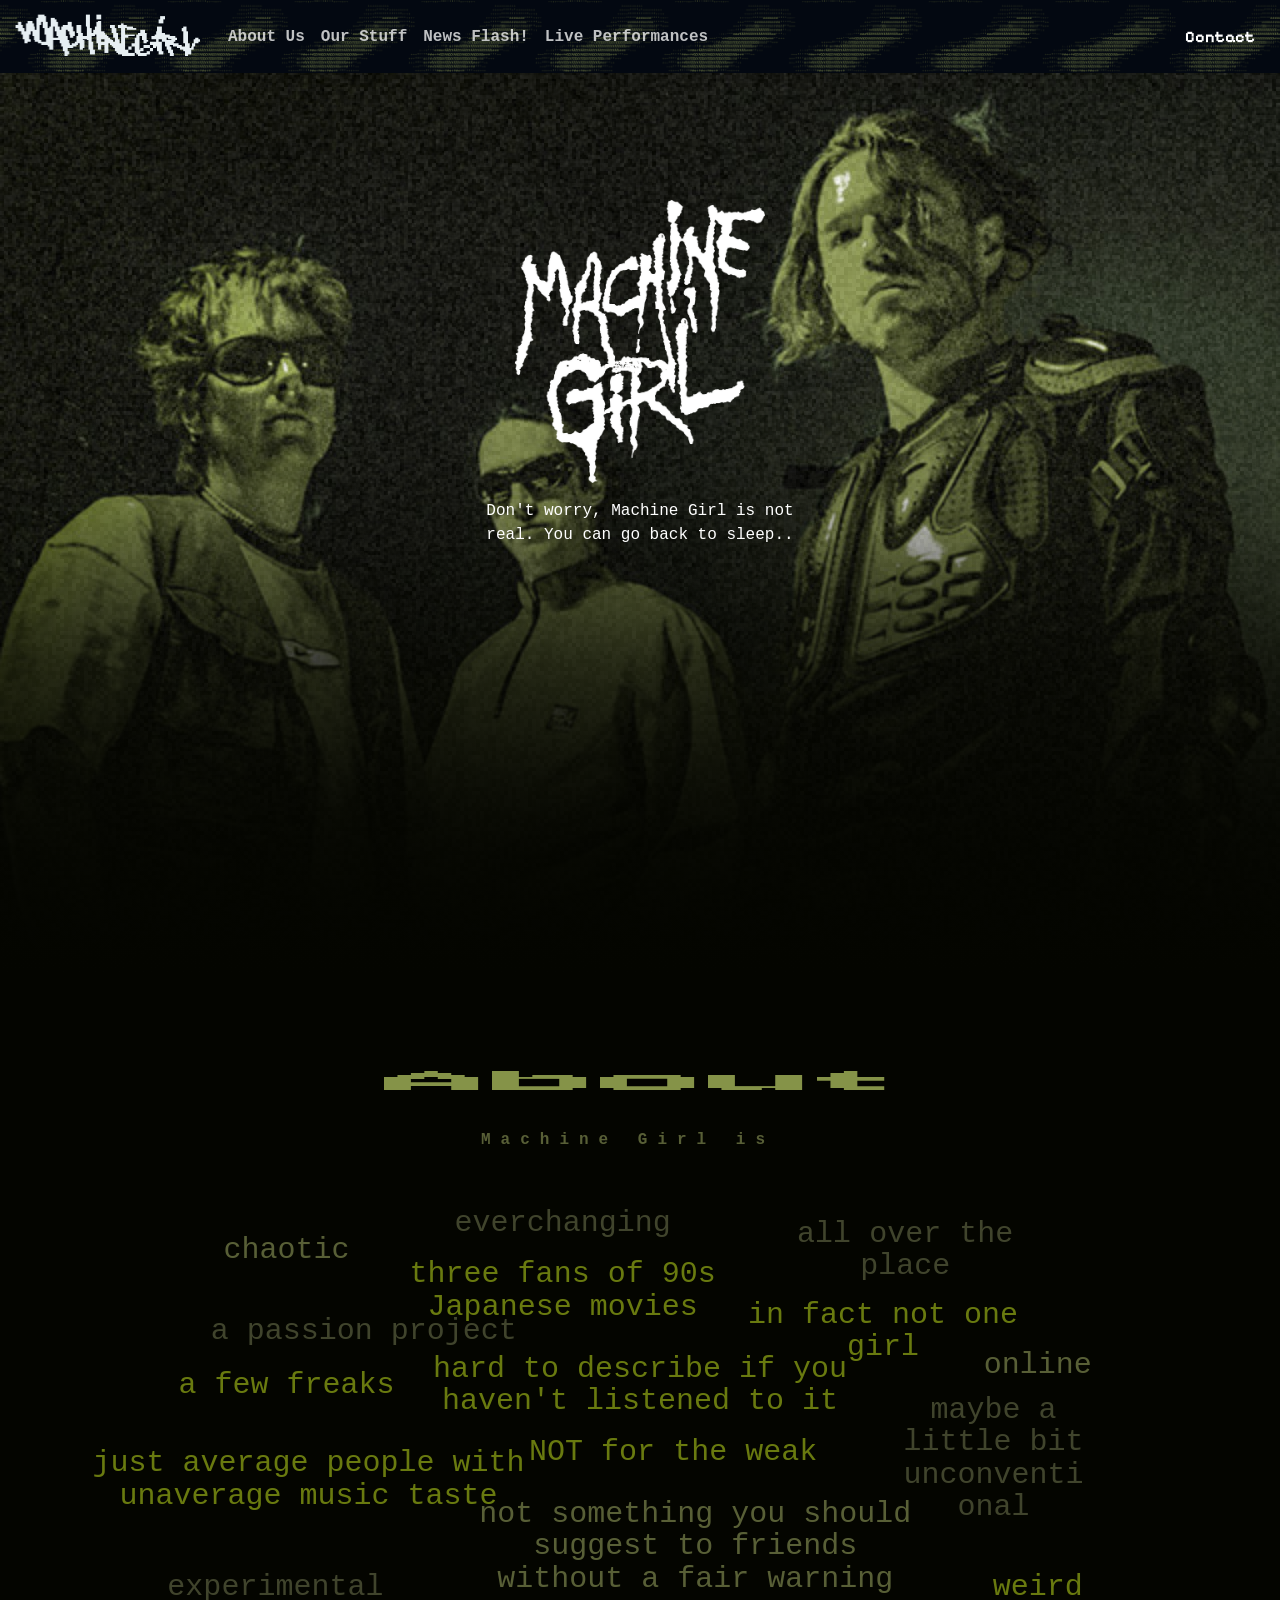
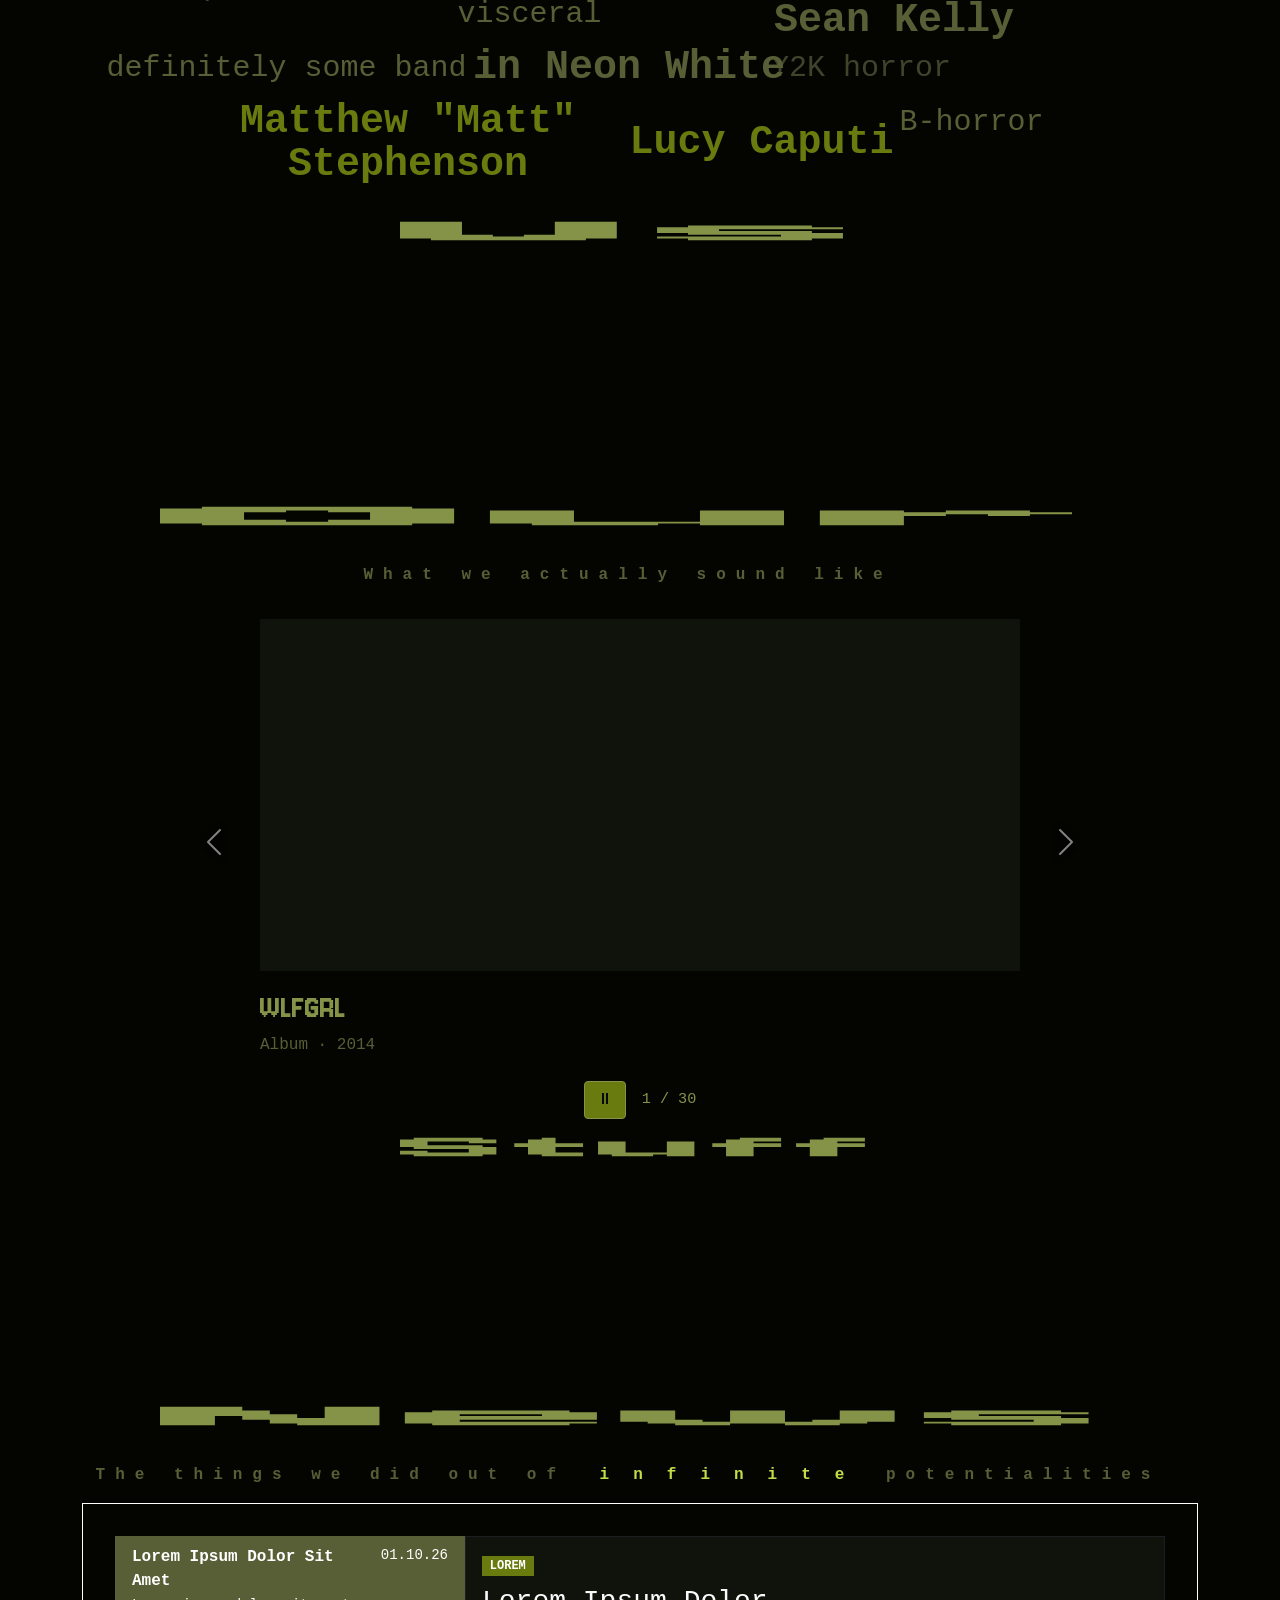
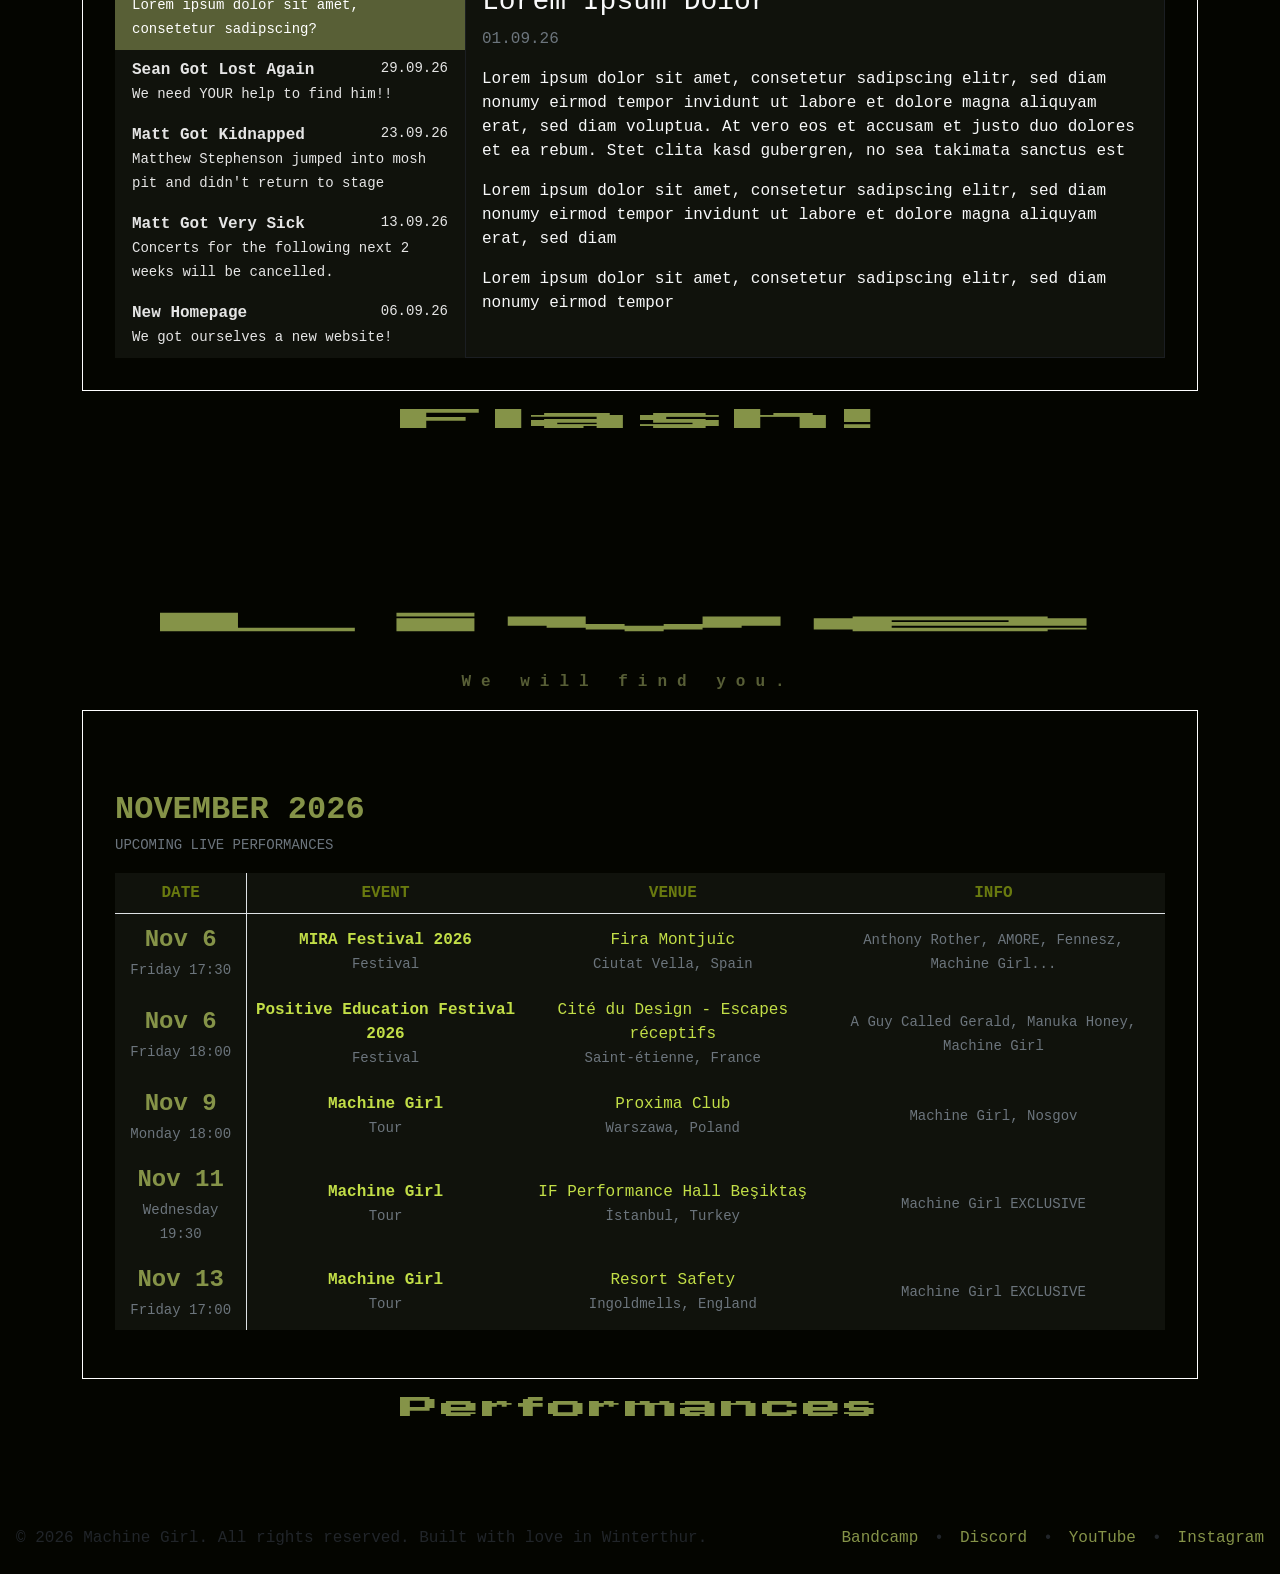
<file: index.html>
<!doctype html>
<html lang="en">

<head>
    <meta charset="utf-8">
    <meta name="viewport" content="width=device-width, initial-scale=1">
    <title>Machine Girl Homepage</title>

    <link href="https://cdn.jsdelivr.net/npm/bootstrap@5.3.8/dist/css/bootstrap.min.css" rel="stylesheet"
        integrity="sha384-sRIl4kxILFvY47J16cr9ZwB07vP4J8+LH7qKQnuqkuIAvNWLzeN8tE5YBujZqJLB" crossorigin="anonymous">
    <link rel="preconnect" href="https://fonts.googleapis.com">
    <link rel="preconnect" href="https://fonts.gstatic.com" crossorigin>
    <link href="https://fonts.googleapis.com/css2?family=Jersey+10&family=Pixelify+Sans&display=swap" rel="stylesheet">
    <link rel="stylesheet" href="css/style.css">
    <link rel="icon" href="img/favicon.ico" type="image/x-icon">
    <script src="https://cdn.jsdelivr.net/npm/bootstrap@5.3.8/dist/js/bootstrap.bundle.min.js"
        integrity="sha384-FKyoEForCGlyvwx9Hj09JcYn3nv7wiPVlz7YYwJrWVcXK/BmnVDxM+D2scQbITxI" crossorigin="anonymous"
        defer></script>
    <script src="script.js" defer></script>
</head>

<body class="mono">
    <nav id="mainNavbar" class="navbar sticky-top navbar-expand-lg navbar-bg-home" data-bs-theme="dark">
        <div class="navbar-bg-tiles"></div>
        <video class="navbar-bad-apple" muted playsinline preload="none"></video>

        <div class="container-fluid">
            <a class="navbar-brand logo" href="index.html" title="this took awfully long to animate ;(">
                <img class="logo-normal" src="img/logo.png" alt="Machine Girl logo">
                <img class="logo-hover" src="img/logo.gif" alt="">
            </a>

            <button class="navbar-toggler" type="button" data-bs-toggle="collapse" data-bs-target="#navbarColor01"
                aria-controls="navbarColor01" aria-expanded="false" aria-label="Toggle navigation">
                <span class="navbar-toggler-icon"></span>
            </button>

            <div class="collapse navbar-collapse" id="navbarColor01">
                <ul class="navbar-nav me-auto mono">
                    <li class="nav-item"><a class="nav-link random-text" href="#about"><b><span>About Us</span></b></a>
                    </li>
                    <li class="nav-item"><a class="nav-link random-text" href="#discography"><b><span>Our
                                    Stuff</span></b></a></li>
                    <li class="nav-item"><a class="nav-link random-text" href="#news"><b><span>News
                                    Flash!</span></b></a></li>
                    <li class="nav-item"><a class="nav-link random-text" href="#events"><b><span>Live
                                    Performances</span></b></a></li>
                </ul>
                <a class="btn my-2 my-sm-0 pixlar mg-btn mg-hover" href="contact_sheet.html"><b>Contact</b></a>
            </div>
        </div>
    </nav>

    <div class="anything-that-aint-navbar" data-bs-spy="scroll" data-bs-target="#mainNavbar"
        data-bs-root-margin="0px 0px -25%" tabindex="0">
        <div class="header-logo-wrapper">
            <img src="img/header.png" alt="Machine Girl Header Logo" class="header-logo">
            <div class="header-logo-text">
                <p class="header-text mono unselectable">Don't worry, Machine Girl is not real. You can go back to
                    sleep..</p>
            </div>
        </div>

        <div class="container-fluid p-0">
            <div class="hero-image-wrapper click-through unselectable">
                <img src="img/bg.png" class="user-select-none" draggable="false" alt="Hero Background">
                <div class="noise-overlay"></div>
            </div>
        </div>

        <section class="scroll-test-spacer">
            <div class="container">
                <svg id="about" class="stretch-heading scrollspy-target" viewBox="0 0 1000 100"
                    style="--stretch-width: 86%; --stretch-min-width: 320px">
                    <text class="unselectable" x="0" y="73" textLength="1000"
                        lengthAdjust="spacingAndGlyphs">About</text>
                </svg>

                <!-- description and bio -->
                <div class="about-area mx-auto">
                    <p class="sector-subtitle fw-bold">Machine Girl is</p>
                    <div class="word-cloud" role="group"></div>
                </div>

                <svg class="stretch-heading" viewBox="0 0 1000 100" preserveAspectRatio="none"
                    style="--stretch-width: 43%; --stretch-min-width: 320px">
                    <text class="unselectable" x="0" y="73" textLength="1000" lengthAdjust="spacingAndGlyphs">Us</text>
                </svg>
            </div>
        </section>

        <section class="scroll-test-spacer-mini discography-section">
            <div class="container">
                <svg id="discography" class="stretch-heading scrollspy-target" viewBox="0 0 1000 100"
                    preserveAspectRatio="none" style="--stretch-width: 86%; --stretch-min-width: 320px">
                    <text class="unselectable" x="0" y="73" textLength="1000" lengthAdjust="spacingAndGlyphs">Our</text>
                </svg>
                <p class="sector-subtitle fw-bold">What we actually sound like</p>

                <!-- discography carousel -->
                <div class="discography-wrap">
                    <div id="discographyCarousel" class="carousel slide">
                        <div class="carousel-inner" id="discographySlides"></div>

                        <button class="carousel-control-prev" type="button" data-bs-target="#discographyCarousel"
                            data-bs-slide="prev">
                            <span class="carousel-control-prev-icon"></span>
                        </button>

                        <button class="carousel-control-next" type="button" data-bs-target="#discographyCarousel"
                            data-bs-slide="next">
                            <span class="carousel-control-next-icon"></span>
                        </button>
                    </div>

                    <div class="discography-controls">
                        <button id="discographyToggle" class="btn mg-alt-btn discography-toggle" type="button">
                            toggle carousel
                        </button>
                        <span id="discographyCounter" class="discography-counter"></span>
                    </div>

                    <p id="discographyStatus" class="discography-status" role="status">
                        dont forget to add Spotify embed links to machineGirlReleases in script.js
                    </p>
                </div>
                <svg class="stretch-heading" viewBox="0 0 1000 100" preserveAspectRatio="none"
                    style="--stretch-width: 43%; --stretch-min-width: 320px">
                    <text class="unselectable" x="0" y="73" textLength="1000"
                        lengthAdjust="spacingAndGlyphs">Stuff</text>
                </svg>
            </div>
        </section>

        <section class="scroll-test-spacer-mini news-section mono">
            <div class="container">
                <svg id="news" class="stretch-heading scrollspy-target" viewBox="0 0 1000 100"
                    preserveAspectRatio="none" style="--stretch-width: 86%; --stretch-min-width: 320px">
                    <text class="unselectable" x="0" y="73" textLength="1000"
                        lengthAdjust="spacingAndGlyphs">News</text>
                </svg>

                <p class="sector-subtitle fw-bold no-nl">The things we did out of</p>
                <p class="sector-subtitle-spacing-big fw-bold no-nl">infinite </p>
                <p class="sector-subtitle fw-bold no-nl">potentialities</p>

                <div class="row g-0 text-start mt-3 news-stuff">

                    <!-- headline sidebar -->
                    <div class="col-md-4">
                        <div class="list-group news-list">

                            <a class="list-group-item list-group-item-action active" data-bs-toggle="list"
                                href="#news-entry-1">
                                <div class="d-flex justify-content-between gap-2">
                                    <strong>Lorem Ipsum Dolor Sit Amet</strong>
                                    <small>01.10.26</small>
                                </div>
                                <small>Lorem ipsum dolor sit amet, consetetur sadipscing?</small>
                            </a>

                            <a class="list-group-item list-group-item-action" data-bs-toggle="list"
                                href="#news-entry-2">
                                <div class="d-flex justify-content-between gap-2">
                                    <strong>Sean Got Lost Again</strong>
                                    <small>29.09.26</small>
                                </div>
                                <small>We need YOUR help to find him!!</small>
                            </a>

                            <a class="list-group-item list-group-item-action" data-bs-toggle="list"
                                href="#news-entry-3">
                                <div class="d-flex justify-content-between gap-2">
                                    <strong>Matt Got Kidnapped</strong>
                                    <small>23.09.26</small>
                                </div>
                                <small>Matthew Stephenson jumped into mosh pit and didn't return to stage</small>
                            </a>

                            <a class="list-group-item list-group-item-action" data-bs-toggle="list"
                                href="#news-entry-4">
                                <div class="d-flex justify-content-between gap-2">
                                    <strong>Matt Got Very Sick</strong>
                                    <small>13.09.26</small>
                                </div>
                                <small>Concerts for the following next 2 weeks will be cancelled.</small>
                            </a>

                            <a class="list-group-item list-group-item-action" data-bs-toggle="list"
                                href="#news-entry-5">
                                <div class="d-flex justify-content-between gap-2">
                                    <strong>New Homepage</strong>
                                    <small>06.09.26</small>
                                </div>
                                <small>We got ourselves a new website!</small>
                            </a>

                        </div>
                    </div>

                    <!-- article display -->
                    <div class="col-md-8">
                        <div class="tab-content">

                            <div class="tab-pane fade show active" id="news-entry-1">
                                <div class="card bg-dark text-light h-100">
                                    <div class="card-body">
                                        <span class="badge text-bg-mg-secondary">LOREM</span>
                                        <h3 class="card-title mt-2">Lorem Ipsum Dolor</h3>
                                        <p class="text-secondary">01.09.26</p>

                                        <p>
                                            Lorem ipsum dolor sit amet, consetetur sadipscing elitr, sed diam nonumy
                                            eirmod tempor invidunt ut labore et dolore
                                            magna aliquyam erat, sed diam voluptua. At vero eos et accusam et justo duo
                                            dolores et ea rebum. Stet clita kasd
                                            gubergren, no sea takimata sanctus est
                                        </p>
                                        <p>
                                            Lorem ipsum dolor sit amet, consetetur sadipscing elitr, sed diam nonumy
                                            eirmod tempor invidunt ut labore et dolore
                                            magna aliquyam erat, sed diam
                                        </p>
                                        <p>
                                            Lorem ipsum dolor sit amet, consetetur sadipscing elitr, sed diam nonumy
                                            eirmod tempor
                                        </p>
                                    </div>
                                </div>
                            </div>

                            <div class="tab-pane fade" id="news-entry-2">
                                <div class="card bg-dark text-light h-100">
                                    <div class="card-body">
                                        <span class="badge text-bg-mg-secondary">NEWS</span>
                                        <h3 class="card-title mt-2">This is the fourth time btw</h3>
                                        <p class="text-secondary">29.09.26</p>

                                        <p>
                                            Dear fans who live in the neighbourhoods of Barcelona; we need your help
                                            finding our dearest Sean again!!! We don't know how or where he walked off,
                                            out of sight of both us and staff, but we sure do know that he ain't gonna
                                            be calling us, due to his phone recently having been found in a back alley.
                                        </p>
                                        <p>
                                            We would be thankful for all the help you would offer us, so make sure to
                                            inform us if you find out anything on the topic 🙏🙏
                                        </p>
                                        <p>
                                            Contact at machin3.gir1.i5.awesom3@gmail.com
                                        </p>
                                    </div>
                                </div>
                            </div>

                            <div class="tab-pane fade" id="news-entry-3">
                                <div class="card bg-dark text-light h-100">
                                    <div class="card-body">
                                        <span class="badge text-bg-mg-secondary">NEWS</span>
                                        <h3 class="card-title mt-2">Give Him Back.</h3>
                                        <p class="text-secondary">23.09.26</p>

                                        <img src="img/news_consumed.jpg" width="225" height="300"
                                            alt="dude wth we still need that guy">
                                    </div>
                                </div>
                            </div>

                            <div class="tab-pane fade" id="news-entry-4">
                                <div class="card bg-dark text-light h-100">
                                    <div class="card-body">
                                        <span class="badge text-bg-mg-secondary">NEWS</span>
                                        <h3 class="card-title mt-2">Wish Him Luck Gng 😔✌️</h3>
                                        <p class="text-secondary">13.09.26</p>

                                        <p>
                                            Due to unknown circumstances, the producer and lead vocalist, Matthew "Matt"
                                            Stephenson got very sick, being unable to sing at his peak for approximately
                                            a week or two. He's heavily bedridden, but it won't be fatal!
                                        </p>
                                        <p>
                                            Doctors are still working on the diagnosis, but they're saying it's a likely
                                            case of the very rare and unusual virus 'ligma'.
                                        </p>
                                    </div>
                                </div>
                            </div>

                            <div class="tab-pane fade" id="news-entry-5">
                                <div class="card bg-dark text-light h-100">
                                    <div class="card-body">
                                        <span class="badge text-bg-mg-secondary">NEWS</span>
                                        <h3 class="card-title mt-2">A New Beginning</h3>
                                        <p class="text-secondary">06.09.26</p>

                                        <p>
                                            We got ourselves a new website made by some random dude online (he was cheap
                                            and a fan). Welcome back home, we didn't miss you. If you're looking for the
                                            merch, it's still on machin3gir1.com. Go there. Not here.
                                        </p>
                                    </div>
                                </div>
                            </div>

                        </div>
                    </div>

                </div>

                <svg class="stretch-heading" viewBox="0 0 1000 100" preserveAspectRatio="none"
                    style="--stretch-width: 43%; --stretch-min-width: 320px">
                    <text class="unselectable" x="0" y="73" textLength="1000"
                        lengthAdjust="spacingAndGlyphs">Flash!</text>
                </svg>
            </div>
        </section>

        <section class="scroll-test-spacer-mini h-auto min-vh-100 py-5 mono">
            <div class="container">

                <svg id="events" class="stretch-heading scrollspy-target" viewBox="0 0 1000 100"
                    preserveAspectRatio="none" style="--stretch-width: 86%; --stretch-min-width: 320px">
                    <text class="unselectable" x="0" y="73" textLength="1000"
                        lengthAdjust="spacingAndGlyphs">Live</text>
                </svg>

                <p class="sector-subtitle fw-bold">We will find you.</p>

                <div class="events-container">
                    <!-- month heading -->
                    <div class="text-start mt-5 mb-3">
                        <h2 class="mg-primary fw-bold mb-1">NOVEMBER 2026</h2>
                        <small class="text-secondary">UPCOMING LIVE PERFORMANCES</small>
                    </div>

                    <!-- events table -->
                    <div class="table-responsive">

                        <table class="table table-borderless align-middle">

                            <thead>
                                <tr>
                                    <th scope="col" class="border-bottom border-end table-h">
                                        DATE
                                    </th>

                                    <th scope="col" class="border-bottom table-h">
                                        EVENT
                                    </th>

                                    <th scope="col" class="border-bottom table-h">
                                        VENUE
                                    </th>

                                    <th scope="col" class="border-bottom table-h">
                                        INFO
                                    </th>
                                </tr>
                            </thead>

                            <tbody>
                                <tr>
                                    <td class="border-end">
                                        <div class="fs-4 fw-bold mg-primary">Nov 6</div>
                                        <small class="text-secondary">Friday 17:30</small>
                                    </td>

                                    <td>
                                        <div class="fw-semibold mg-text">MIRA Festival 2026</div>
                                        <small class="text-secondary">
                                            Festival
                                        </small>
                                    </td>

                                    <td>
                                        <div class="mg-text">Fira Montjuïc</div>
                                        <small class="text-secondary">
                                            Ciutat Vella, Spain
                                        </small>
                                    </td>

                                    <td>
                                        <span class="text-secondary small"><a target="_blank" class="neutral-link"
                                                href="https://open.spotify.com/concert/5UW9LEbXPzKFj6GMBjQ0sg?si=7736164b66224019">Anthony
                                                Rother, AMORE, Fennesz, Machine
                                                Girl...</a></span>
                                    </td>
                                </tr>
                                <tr>
                                    <td class="border-end">
                                        <div class="fs-4 fw-bold mg-primary">Nov 6</div>
                                        <small class="text-secondary">Friday 18:00</small>
                                    </td>

                                    <td>
                                        <div class="fw-semibold mg-text">Positive Education Festival 2026</div>
                                        <small class="text-secondary">
                                            Festival
                                        </small>
                                    </td>

                                    <td>
                                        <div class="mg-text">Cité du Design - Escapes réceptifs</div>
                                        <small class="text-secondary">
                                            Saint-étienne, France
                                        </small>
                                    </td>

                                    <td>
                                        <span class="text-secondary small"><a target="_blank" class="neutral-link"
                                                href="https://open.spotify.com/concert/0sE1x8AJ5hOFTgI5hQPaFK?si=fbcd77ac6cbe4b72">A
                                                Guy Called Gerald, Manuka Honey, Machine
                                                Girl</a></span>
                                    </td>
                                </tr>
                                <tr>
                                    <td class="border-end">
                                        <div class="fs-4 fw-bold mg-primary">Nov 9</div>
                                        <small class="text-secondary">Monday 18:00</small>
                                    </td>

                                    <td>
                                        <div class="fw-semibold mg-text">Machine Girl</div>
                                        <small class="text-secondary">
                                            Tour
                                        </small>
                                    </td>

                                    <td>
                                        <div class="mg-text">Proxima Club</div>
                                        <small class="text-secondary">
                                            Warszawa, Poland
                                        </small>
                                    </td>

                                    <td>
                                        <span class="text-secondary small"><a target="_blank" class="neutral-link"
                                                href="https://open.spotify.com/concert/1zh8nedROBA5BRL5MXrmxz?si=92bd2d81d8244145">Machine
                                                Girl, Nosgov</a></span>
                                    </td>
                                </tr>
                                <tr>
                                    <td class="border-end">
                                        <div class="fs-4 fw-bold mg-primary">Nov 11</div>
                                        <small class="text-secondary">Wednesday 19:30</small>
                                    </td>

                                    <td>
                                        <div class="fw-semibold mg-text">Machine Girl</div>
                                        <small class="text-secondary">
                                            Tour
                                        </small>
                                    </td>

                                    <td>
                                        <div class="mg-text">IF Performance Hall Beşiktaş</div>
                                        <small class="text-secondary">
                                            İstanbul, Turkey
                                        </small>
                                    </td>

                                    <td>
                                        <span class="text-secondary small"><a target="_blank" class="neutral-link"
                                                href="https://open.spotify.com/concert/6PLgIe9I9R5xJ1ddc3UA71?si=3d09f6e1126e4283">Machine
                                                Girl EXCLUSIVE</a></span>
                                    </td>
                                </tr>
                                <tr>
                                    <td class="border-end">
                                        <div class="fs-4 fw-bold mg-primary">Nov 13</div>
                                        <small class="text-secondary">Friday 17:00</small>
                                    </td>

                                    <td>
                                        <div class="fw-semibold mg-text">Machine Girl</div>
                                        <small class="text-secondary">
                                            Tour
                                        </small>
                                    </td>

                                    <td>
                                        <div class="mg-text">Resort Safety</div>
                                        <small class="text-secondary">
                                            Ingoldmells, England
                                        </small>
                                    </td>

                                    <td>
                                        <span class="text-secondary small"><a target="_blank" class="neutral-link"
                                                href="https://open.spotify.com/concert/13tAl9sMmOkqlqJb0KdsRw?si=3cf4420749854f0a">Machine
                                                Girl EXCLUSIVE</a></span>
                                    </td>
                                </tr>

                            </tbody>
                        </table>

                    </div>
                </div>
                <svg class="stretch-heading" viewBox="0 0 1000 100" preserveAspectRatio="none"
                    style="--stretch-width: 43%; --stretch-min-width: 320px">
                    <text class="unselectable" x="0" y="73" textLength="1000"
                        lengthAdjust="spacingAndGlyphs">Performances</text>
                </svg>
            </div>
        </section>

        <footer
            class="d-flex flex-column flex-md-row text-center text-md-start justify-content-between align-items-center gap-3 py-4 px-3">
            <div class="footer-left unselectable">© 2026 Machine Girl. All rights reserved. Built with love in
                Winterthur.</div>
            <div
                class="footer-right d-flex flex-wrap align-items-center justify-content-center justify-content-md-end gap-3">
                <a class="link" href="https://machinegirl.bandcamp.com">Bandcamp</a>
                <span>•</span>
                <a class="link" href="https://www.discord.com/invite/machinegirlofficial">Discord</a>
                <span>•</span>
                <a class="link" href="https://www.youtube.com/channel/UCqA-bpFdLWzugMIeK26UjnQ/about">YouTube</a>
                <span>•</span>
                <a class="link" href="https://www.instagram.com/machin3gir1/?hl=en">Instagram</a>
            </div>
        </footer>
    </div>
</body>

</html>
</file>
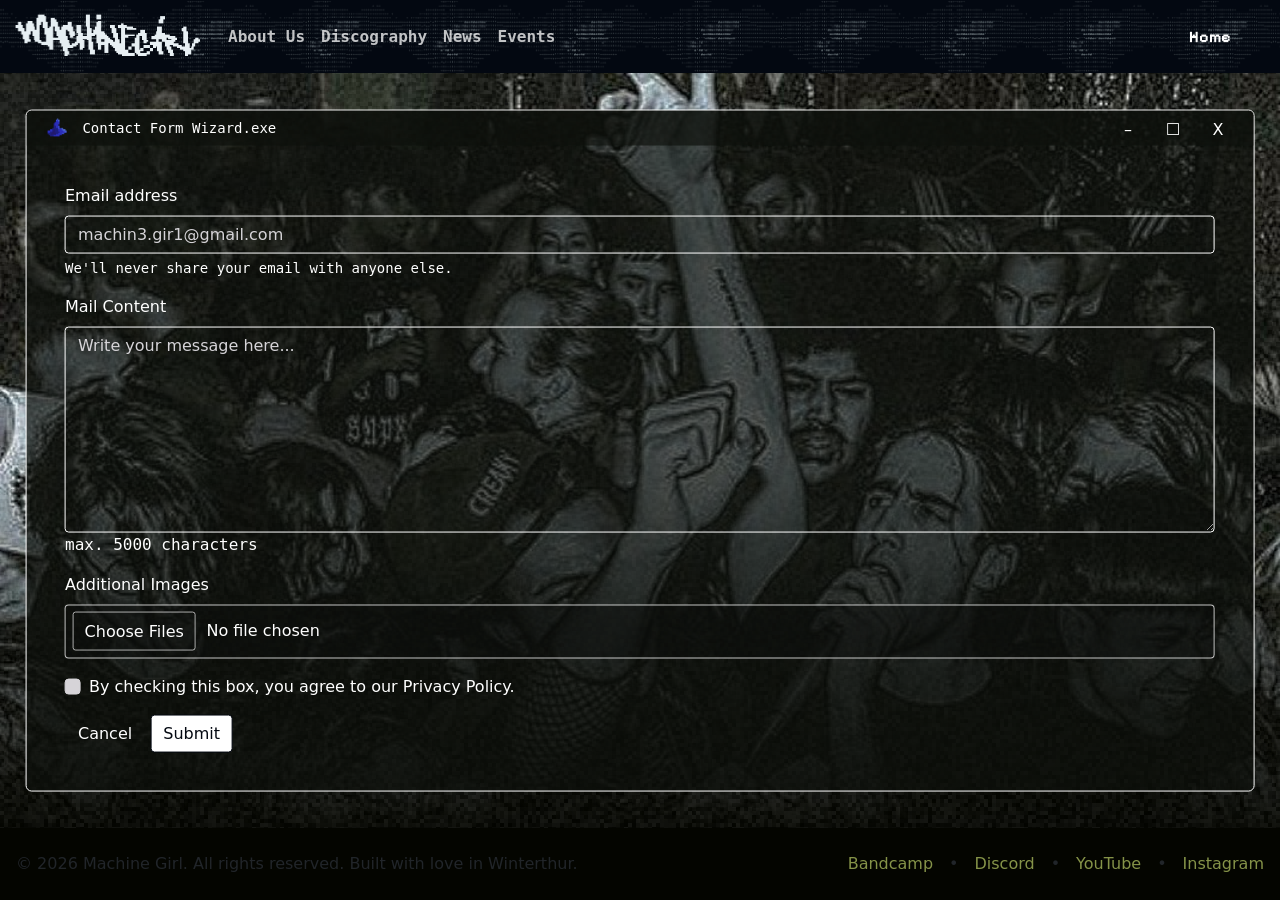
<file: contact_sheet.html>
<!doctype html>
<html lang="en">

<head>
    <meta charset="utf-8">
    <meta name="viewport" content="width=device-width, initial-scale=1">
    <title>Contact Page</title>

    <link href="https://cdn.jsdelivr.net/npm/bootstrap@5.3.8/dist/css/bootstrap.min.css" rel="stylesheet"
        integrity="sha384-sRIl4kxILFvY47J16cr9ZwB07vP4J8+LH7qKQnuqkuIAvNWLzeN8tE5YBujZqJLB" crossorigin="anonymous">
    <link rel="preconnect" href="https://fonts.googleapis.com">
    <link rel="preconnect" href="https://fonts.gstatic.com" crossorigin>
    <link href="https://fonts.googleapis.com/css2?family=Jersey+10&family=Pixelify+Sans&display=swap" rel="stylesheet">
    <link rel="stylesheet" href="css/style.css">
    <link rel="icon" href="img/favicon.ico" type="image/x-icon">
</head>

<body class="contact-page">
    <nav class="navbar sticky-top navbar-expand-lg navbar-bg-contact" data-bs-theme="dark">
        <div class="navbar-bg-tiles" aria-hidden="true"></div>
        <video class="navbar-bad-apple" muted playsinline preload="none" aria-hidden="true"></video>

        <div class="container-fluid">
            <a class="navbar-brand logo" href="index.html" title="this took awfully long to animate ;(">
                <img class="logo-normal" src="img/logo.png" alt="Machine Girl logo">
                <img class="logo-hover" src="img/logo.gif" alt="" aria-hidden="true">
            </a>

            <button class="navbar-toggler navbar-toggler-contact" type="button" data-bs-toggle="collapse"
                data-bs-target="#navbarColor01" aria-controls="navbarColor01" aria-expanded="false"
                aria-label="Toggle navigation">
                <span class="navbar-toggler-icon"></span>
            </button>

            <div class="collapse navbar-collapse" id="navbarColor01">
                <ul class="navbar-nav me-auto mono">
                    <li class="nav-item random-text"><a class="nav-link" href="index.html#about"><b>About Us</b></a>
                    </li>
                    <li class="nav-item random-text"><a class="nav-link"
                            href="index.html#discography"><b>Discography</b></a></li>
                    <li class="nav-item random-text"><a class="nav-link" href="index.html#news"><b>News</b></a></li>
                    <li class="nav-item random-text"><a class="nav-link" href="index.html#events"><b>Events</b></a></li>
                </ul>
                <a class="btn my-2 my-sm-0 me-4 pixlar mg-btn" href="index.html"><b>Home</b></a>
            </div>
        </div>
    </nav>

    <div class="anything-that-aint-navbar">
        <div class="container-fluid p-0">
            <div class="hero-image-wrapper click-through">
                <img src="img/contact.png" class="user-select-none" draggable="false" alt="Contact page background">
                <div class="noise-overlay"></div>

                <div class="fillout">
                    <div class="taskbar">
                        <img src="img/setup_wiz.png" class="win-icon" alt="">
                        <p class="win-title mono unselectable">Contact Form Wizard.exe</p>
                        <button class="btn to-the-shadow-realm-btn" type="button"
                            aria-label="Minimize window">–</button>
                        <button class="btn square-look-funny-btn" type="button" aria-label="Maximize window">☐</button>
                        <button class="btn x-btn" type="button" aria-label="Close window">X</button>
                    </div>

                    <div class="form-area">
                        <form method="post" enctype="multipart/form-data">
                            <div class="mb-3">
                                <label for="email" class="form-label unselectable">Email address</label>
                                <input type="email" class="form-control mg-fill" id="email" name="email"
                                    aria-describedby="emailHelp" autocomplete="email" required
                                    placeholder="machin3.gir1@gmail.com">
                                <div id="emailHelp" class="form-text mono unselectable">We'll never share your email
                                    with anyone else.</div>
                            </div>

                            <div class="mb-3 mail-field">
                                <label for="mailContent" class="form-label unselectable">Mail Content</label>
                                <textarea id="mailContent" name="message" class="form-control mg-fill mail-content"
                                    placeholder="Write your message here..." rows="8" maxlength="5000"
                                    required></textarea>
                                <p class="mono unselectable">max. 5000 characters</p>
                            </div>

                            <div class="mb-3 image-upload-field">
                                <label class="form-label unselectable" for="customFile">Additional Images</label>
                                <input type="file" class="form-control image-upload-input" id="customFile"
                                    name="images[]" accept="image/*" multiple>
                            </div>

                            <div class="mb-3 form-check">
                                <input type="checkbox" class="form-check-input" id="privacy" required>
                                <label class="form-check-label unselectable" for="privacy">
                                    By checking this box, you agree to our Privacy Policy.
                                </label>
                            </div>

                            <a href="index.html" class="btn mg-btn">Cancel</a>
                            <button type="submit" class="btn post-btn">Submit</button>
                        </form>
                    </div>
                </div>
            </div>
        </div>

        <footer
            class="d-flex flex-column flex-md-row text-center text-md-start justify-content-between align-items-center gap-3 py-4 px-3">
            <div class="footer-left unselectable">© 2026 Machine Girl. All rights reserved. Built with love in
                Winterthur.</div>
            <div
                class="footer-right d-flex flex-wrap align-items-center justify-content-center justify-content-md-end gap-3">
                <a class="link" href="https://machinegirl.bandcamp.com">Bandcamp</a>
                <span>•</span>
                <a class="link" href="https://www.discord.com/invite/machinegirlofficial">Discord</a>
                <span>•</span>
                <a class="link" href="https://www.youtube.com/channel/UCqA-bpFdLWzugMIeK26UjnQ/about">YouTube</a>
                <span>•</span>
                <a class="link" href="https://www.instagram.com/machin3gir1/?hl=en">Instagram</a>
            </div>
        </footer>
    </div>

    <script src="https://cdn.jsdelivr.net/npm/bootstrap@5.3.8/dist/js/bootstrap.bundle.min.js"
        integrity="sha384-FKyoEForCGlyvwx9Hj09JcYn3nv7wiPVlz7YYwJrWVcXK/BmnVDxM+D2scQbITxI"
        crossorigin="anonymous"></script>
    <script src="script.js"></script>
</body>

</html>
</file>
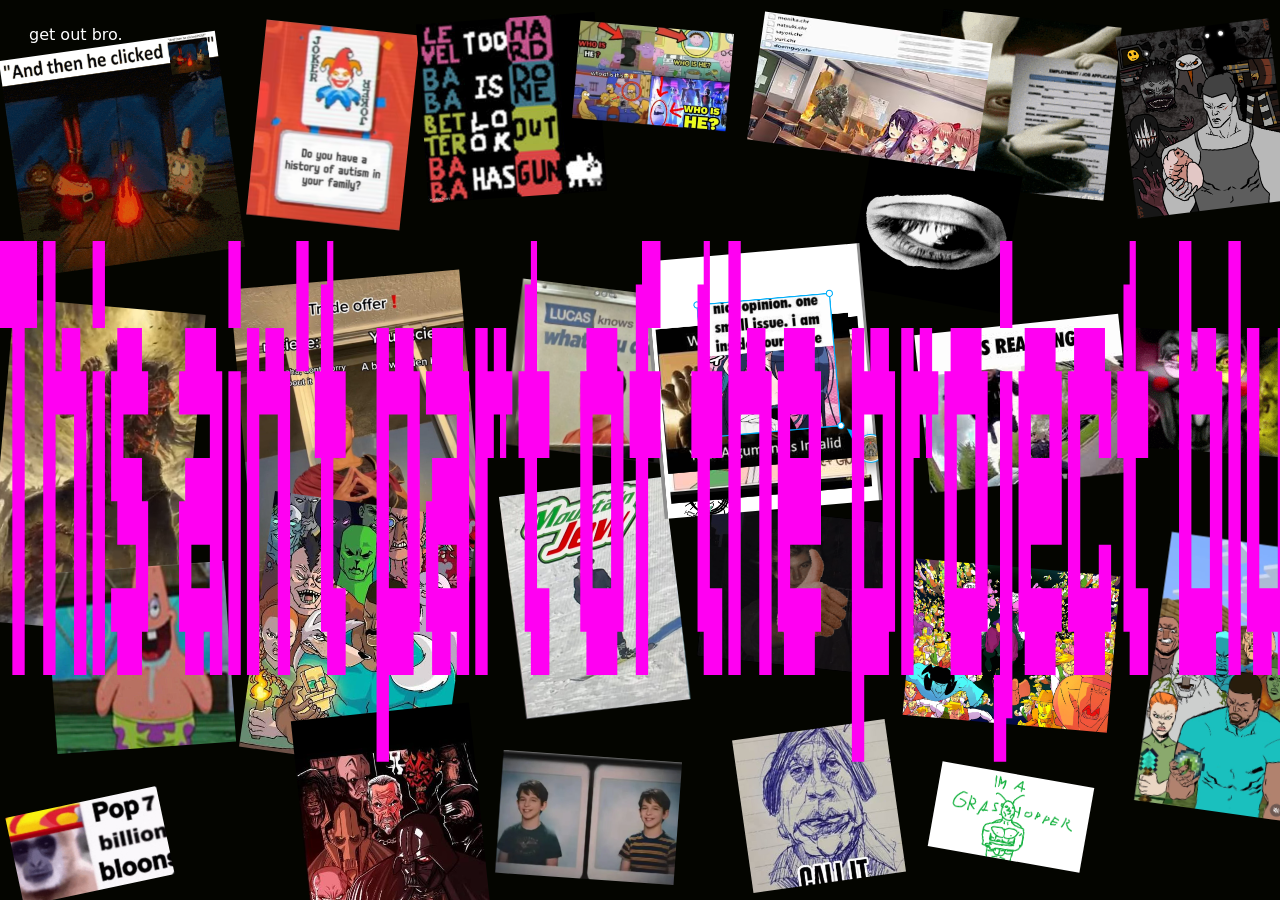
<file: dummy.html>
<!doctype html>
<html lang="en">

<!-- this file is useless now but im leaving it cuz its funny, i hope you dont mind -->

<head>
    <meta charset="utf-8">
    <meta name="viewport" content="width=device-width, initial-scale=1">
    <title>It's a dummy!</title>
    <link href="https://cdn.jsdelivr.net/npm/bootstrap@5.3.8/dist/css/bootstrap.min.css" rel="stylesheet"
        integrity="sha384-sRIl4kxILFvY47J16cr9ZwB07vP4J8+LH7qKQnuqkuIAvNWLzeN8tE5YBujZqJLB" crossorigin="anonymous">

    <link rel="preconnect" href="https://fonts.googleapis.com">
    <link rel="preconnect" href="https://fonts.gstatic.com" crossorigin>
    <link href="https://fonts.googleapis.com/css2?family=Jersey+10&amp;display=swap" rel="stylesheet">
    <link href="https://fonts.googleapis.com/css2?family=Pixelify+Sans&amp;display=swap" rel="stylesheet">
    <link href="https://fonts.googleapis.com/css2?family=Rubik+Broken+Fax&amp;display=swap" rel="stylesheet">
    <link href="https://fonts.googleapis.com/css2?family=Jacquarda+Bastarda+9&amp;display=swap" rel="stylesheet">

    <link rel="stylesheet" href="css/style.css">
    <link rel="icon" href="img/favicon.ico" type="image/x-icon">
    <script src="script.js" defer></script>
</head>

<body>

    <!-- funny filler -->
    <div class="collage-background" aria-hidden="true">

        <img src="img/and-then-he-clicked-post-post.gif" alt="" style="--x: 1%; --y: 5%; --w: 17%; --r: -8deg;">
        <img src="img/autism_jimbo.png" alt="" style="--x: 20%; --y: 3%; --w: 12%; --r: 6deg;">
        <img src="img/baba_has_gun.png" alt="" style="--x: 33%; --y: 2%; --w: 14%; --r: -4deg;">
        <img src="img/trade_offer_trojan.png" alt="" style="--x: 19%; --y: 31%; --w: 18%; --r: -5deg;">
        <img src="img/final_boss_ahh.png" alt="" style="--x: 0%; --y: 34%; --w: 15%; --r: 5deg;">
        <img src="img/hb_hopper.png" alt="" style="--x: 73%; --y: 86%; --w: 12%; --r: 10deg;">
        <img src="img/heknows.png" alt="" style="--x: 40%; --y: 32%; --w: 13%; --r: 7deg;">
        <img src="img/hes_reaching.png" alt="" style="--x: 72%; --y: 36%; --w: 16%; --r: -6deg;">
        <img src="img/joker_spamton.png" alt="" style="--x: 88%; --y: 37%; --w: 13%; --r: 4deg;">
        <img src="img/lobotomy.png" alt="" style="--x: 4%; --y: 63%; --w: 14%; --r: -4deg;">
        <img src="img/minecraft_but_invincible.png" alt="" style="--x: 20%; --y: 56%; --w: 16%; --r: 8deg;">
        <img src="img/mountain_jew.png" alt="" style="--x: 40%; --y: 54%; --w: 13%; --r: -7deg;">
        <img src="img/parry_hb.gif" alt="" style="--x: 55%; --y: 57%; --w: 14%; --r: 6deg;">
        <img src="img/peak_deltarune_shitposting.webp" alt="" style="--x: 71%; --y: 63%; --w: 16%; --r: 5deg;">
        <img src="img/pop_7_billion_bloons.jpg" alt="" style="--x: 1%; --y: 89%; --w: 12%; --r: 348deg;">
        <img src="img/star_wars_but_invinible.png" alt="" style="--x: 24%; --y: 79%; --w: 14%; --r: -6deg;">
        <img src="img/they_are_the_same_guy.png" alt="" style="--x: 39%; --y: 84%; --w: 14%; --r: 4deg;">
        <img src="img/this_guy.png" alt="" style="--x: 58%; --y: 81%; --w: 12%; --r: -8deg;">
        <img src="img/time_for_job.gif" alt="" style="--x: 73%; --y: 2%; --w: 14%; --r: 6deg;">
        <img src="img/eye_roll.gif" alt="" style="--x: 67%; --y: 18%; --w: 12%; --r: 10deg;">
        <img src="img/tuffcraft.png" alt="" style="--x: 90%; --y: 60%; --w: 12%; --r: 8deg;">
        <img src="img/white_knuckle_but_invincible.webp" alt="" style="--x: 88%; --y: 3%; --w: 12%; --r: -7deg;">
        <img src="img/who_is_he.png" alt="" style="--x: 45%; --y: 3%; --w: 12%; --r: 5deg;">
        <img src="img/doomguy.chr.png" alt="" style="--x: 59%; --y: 3%; --w: 18%; --r: 8deg;">
        <img src="img/parry_the_parry_the_parry_the_platypus.png" alt=""
            style="--x: 51%; --y: 28%; --w: 17%; --r: -5deg;">

    </div>

    <!-- text -->
    <div class="announcement-for-the-weak">
        <svg class="announcement-text" data-stretch viewBox="0 0 1000 100" preserveAspectRatio="none" role="img"
            aria-label="This ain't part of the project blud">

            <text x="0" y="75" class="unselectable" style="fill: #ff00f2;">
                This ain't part of the project blud
            </text>
        </svg>
    </div>

    <!-- button -->
    <a href="index.html" class="btn mg-btn front">get out bro.</a>

</body>

</html>
</file>
<file: css/style.css>
:root {
    --primary: #859348;
    --secondary: #585F36;
    --tertiary: #C2DE47;
    --mg-bg: #040500;
    --more-color: #697a0f;
}

html {
    scroll-behavior: smooth;
}

body {
    position: relative;
    display: flex;
    min-height: 100vh;
    flex-direction: column;
    margin: 0;
    overflow-x: hidden;
    background: var(--mg-bg);
}

.mg-primary {
    color: var(--primary);
}

.table-h {
    color: var(--more-color) !important;
}

.anything-that-aint-navbar {
    animation: fadeInPage 1.2s ease-in-out forwards;
}

@keyframes fadeInPage {
    from {
        opacity: 0;
    }

    to {
        opacity: 1;
    }
}

/* nabvar styling */
.navbar {
    z-index: 1030;
}

.navbar-bg-home,
.navbar-bg-contact {
    overflow: hidden;
    background-color: #030811 !important;
    --bs-navbar-color: rgba(255, 255, 255, 0.75);
    --bs-navbar-hover-color: var(--tertiary);
    --bs-navbar-active-color: var(--tertiary);
}

.navbar-bg-tiles {
    position: absolute;
    inset: 0;
    z-index: 0;
    overflow: hidden;
    background-position: left top;
    background-repeat: repeat-x;
    background-size: auto 100%;
    opacity: 0.85;
    pointer-events: none;
}

.navbar-bg-home .navbar-bg-tiles {
    background-image: url("../img/navbar-home.gif");
}

.navbar-bg-contact .navbar-bg-tiles {
    background-image: url("../img/navbar-contact.gif");
}

.navbar-bad-apple {
    position: absolute;
    top: 0;
    left: 250px;
    z-index: 1;
    display: none;
    height: 100%;
    object-fit: fill;
    pointer-events: none;
}

.navbar .container-fluid,
.navbar-collapse {
    position: relative;
    z-index: 2;
}

.navbar-bg-home .navbar-nav .nav-link,
.navbar-bg-contact .navbar-nav .nav-link {
    color: rgba(255, 255, 255, 0.75);
}

.navbar-bg-home .navbar-nav .nav-link:hover,
.navbar-bg-home .navbar-nav .nav-link:focus,
.navbar-bg-contact .navbar-nav .nav-link:hover,
.navbar-bg-contact .navbar-nav .nav-link:focus,
.navbar-bg-home .navbar-nav .nav-link.active {
    color: var(--tertiary);
    text-shadow: 0 0 8px rgba(194, 222, 71, 0.45);
}

.navbar-toggler,
.navbar-toggler-contact {
    color: var(--tertiary);
    border-color: var(--bs-navbar-toggler-border-color);
}

.navbar-toggler:focus,
.navbar-toggler-contact:focus {
    box-shadow: 0 0 0 var(--bs-navbar-toggler-focus-width) #ffffff80;
}

.mg-btn {
    border: 1px solid transparent !important;
    border-radius: 4px !important;
    background: transparent !important;
    color: #ffffff !important;
}

.mg-btn:hover {
    background: #ffffff !important;
    color: #030811 !important;
}

.mg-alt-btn {
    border: 1px solid transparent !important;
    border-radius: 4px !important;
    background: var(--more-color) !important;
    color: #030811 !important;
}

.mg-alt-btn:hover {
    border: 1px solid var(--more-color) !important;
    border-radius: 4px !important;
    background: transparent !important;
    color: var(--more-color) !important;
}

.mg-hover:hover {
    background: var(--primary) !important;
    color: #030811 !important;
}

.mono {
    font-family: monospace !important;
}

.pixlar {
    font-family: "Pixelify Sans", sans-serif !important;
}

.unselectable {
    -webkit-user-select: none;
    user-select: none;
}

.logo {
    position: relative;
    display: block;
    width: 12rem;
    height: auto;
    flex-shrink: 0;
}

.logo img {
    display: block;
    width: 100%;
    height: auto;
    transition: opacity 0.15s ease;
}

.logo-hover {
    position: absolute;
    inset: 0;
    opacity: 0;
}

.logo:hover .logo-normal {
    opacity: 0;
}

.logo:hover .logo-hover {
    opacity: 1;
}

.random-text {
    display: inline-block;
    cursor: pointer;
}

.random-text span {
    display: inline-block;
    transform-origin: center;
    transition: transform 0.2s ease-out;
}

.random-text:hover span {
    transform: scaleY(2);
}

.hero-image-wrapper {
    position: relative;
    width: 100%;
    height: 100vh;
}

.hero-image-wrapper img {
    display: block;
    width: 100%;
    height: 100%;
    object-fit: cover;
    object-position: top;
}

.hero-image-wrapper::before,
.hero-image-wrapper::after {
    position: absolute;
    bottom: 0;
    left: 0;
    width: 100%;
    height: 50%;
    pointer-events: none;
    animation: growHeroOverlay linear forwards;
    animation-timeline: scroll();
    animation-range: 0px 400px;
}

.hero-image-wrapper::before {
    z-index: 1;
    content: "";
    background: linear-gradient(to top, var(--mg-bg), rgba(4, 5, 0, 0.7) 40%, transparent);
}

.hero-image-wrapper::after {
    z-index: 22;
    content: "";
    background: var(--mg-bg);
    opacity: 0;
    --overlay-start-opacity: 0;
    --overlay-mid-opacity: 0;
    --overlay-end-opacity: 1;
}

@keyframes growHeroOverlay {
    0% {
        height: 50%;
        opacity: var(--overlay-start-opacity, 1);
    }

    50% {
        height: 100%;
        opacity: var(--overlay-mid-opacity, 1);
    }

    100% {
        height: 150%;
        opacity: var(--overlay-end-opacity, 1);
    }
}

.header-logo-wrapper {
    position: fixed;
    top: 200px;
    left: 50%;
    z-index: 1020;
    display: flex;
    flex-direction: column;
    align-items: center;
    transform: translateX(-50%);
    pointer-events: none;
    animation: dropWrapperLayer linear forwards;
    animation-timeline: scroll();
    animation-range: 0px 800px;
}

@keyframes dropWrapperLayer {

    0%,
    90.5% {
        z-index: 1020;
    }

    90.6%,
    100% {
        z-index: 5;
    }
}

.header-logo {
    width: 250px;
    height: auto;
    animation: fadeOnScroll linear forwards;
    animation-timeline: scroll();
    animation-range: 0px 300px;
}

@keyframes fadeOnScroll {
    0% {
        opacity: 1;
        transform: translateY(0);
    }

    50% {
        opacity: 0.25;
        transform: translateY(-100px);
    }

    100% {
        opacity: 0;
        transform: translateY(-200px);
        visibility: hidden;
    }
}

.header-logo-text {
    width: min(350px, 99%);
    min-height: 0;
    margin: 1rem auto 0;
    text-align: center;
}

.header-text {
    position: relative;
    margin: 0;
    overflow-wrap: break-word;
    color: #ffffff;
    text-align: center;
    animation: textScroll linear forwards;
    animation-timeline: scroll();
    animation-range: 0px 800px;
}

@keyframes textScroll {
    0% {
        opacity: 1;
        transform: translateY(0);
    }

    40% {
        opacity: 1;
        transform: translateY(-200px);
    }

    50% {
        opacity: 1;
        transform: translateY(-300px);
    }

    70% {
        opacity: 0;
    }

    87.5% {
        opacity: 0;
        transform: translateY(-500px);
        visibility: visible;
    }

    100% {
        opacity: 0;
        transform: translateY(-600px);
        visibility: hidden;
    }
}

.click-through {
    pointer-events: none;
}

.noise-overlay {
    position: absolute;
    inset: 0;
    z-index: 10;
    background: url("../img/noise.gif") center / cover;
    opacity: 0.07;
    image-rendering: pixelated;
    pointer-events: none;
}

.scroll-test-spacer {
    position: relative;
    height: 115vh;
    padding-top: 5rem;
    background: var(--mg-bg);
    text-align: center;
}

.scroll-test-spacer::before {
    position: absolute;
    bottom: 100%;
    left: 0;
    z-index: 1001;
    width: 100%;
    height: 70vh;
    content: "";
    background: linear-gradient(to top, var(--mg-bg), rgba(4, 5, 0, 0.9) 20%, rgba(4, 5, 0, 0.6) 50%, rgba(4, 5, 0, 0.15) 80%, transparent);
    pointer-events: none;
}

.scroll-test-spacer-mini {
    position: relative;
    height: 50vh;
    padding-top: 5rem;
    background: var(--mg-bg);
    text-align: center;
}

.scrollspy-target {
    scroll-margin-top: 5rem;
}

.about-area {
    position: relative;
    z-index: 0;
    width: min(99%, 1200px);
    height: min(75vh, 2500px);
    overflow: hidden;
    background: transparent;
}

.word-cloud {
    position: absolute;
    inset: 0;
}

.cloud-word {
    position: absolute;
    z-index: 1;
    display: block;
    max-width: 40%;
    padding: 2px 3px;
    line-height: 1.08;
    text-align: center;
    white-space: pre-wrap;
    overflow-wrap: anywhere;
    transform: translate(-50%, -50%) scale(0.92);
    opacity: 0;
    transition: opacity 0.5s ease, transform 0.5s ease, filter 0.18s ease, color 0.18s ease;
    transition-delay: var(--delay, 0ms);
}

.cloud-word:not(.keyword) {
    font-size: clamp(11px, 2.4vw, 30px);
    pointer-events: none;
}

.cloud-word.keyword {
    max-width: 40%;
    padding: 2px 3px;
    border: 0;
    background: transparent;
    font-family: inherit;
    font-size: clamp(14px, 3.2vw, 40px);
    font-weight: bold;
    cursor: pointer;
}

.word-cloud.visible .cloud-word {
    transform: translate(-50%, -50%) scale(1);
    opacity: 1;
}

.word-cloud.has-info .cloud-word {
    opacity: 0.06;
    filter: blur(3px);
    transition-delay: 0ms;
}

.word-cloud.has-info .keyword.active {
    z-index: 12;
    color: #dfff52 !important;
    filter: none;
    opacity: 1;
    animation: neonFlicker 2.5s infinite;
}

.keyword-glow:hover,
.keyword-glow:focus-visible {
    color: #dfff52 !important;
    text-shadow: 0 0 6px #dfff52, 0 0 14px rgba(149, 170, 53, 0.8), 0 0 26px rgba(149, 170, 53, 0.45);
}

.keyword-glow:focus-visible {
    outline: 1px solid var(--tertiary);
    outline-offset: 3px;
}

@keyframes neonFlicker {

    0%,
    19%,
    21%,
    23%,
    25%,
    54%,
    56%,
    100% {
        opacity: 1;
        text-shadow: 0 0 6px #dfff52, 0 0 14px rgba(149, 170, 53, 0.8), 0 0 26px rgba(149, 170, 53, 0.45);
    }

    20%,
    24%,
    55% {
        opacity: 0.35;
        text-shadow: 0 0 2px #dfff52;
    }
}

.word-info {
    position: absolute;
    inset: 75px 16px 12px;
    z-index: 10;
    overflow: auto;
    color: #95aa35;
    font-size: clamp(16px, 2.2vw, 28px);
    line-height: 1.25;
    text-align: left;
    white-space: pre-wrap;
    opacity: 0;
    visibility: hidden;
    pointer-events: none;
}

.word-cloud.has-info .word-info {
    opacity: 1;
    visibility: visible;
}

.word-info p {
    margin: 0 0 32px;
    overflow-wrap: anywhere;
}

.stretch-heading {
    display: block;
    width: min(100%, max(var(--stretch-width, 86%), var(--stretch-min-width, 320px)));
    max-width: 100%;
    height: clamp(40px, 4vw, 52px);
    margin: 0 auto 1.5rem;
    overflow: hidden;
}

.stretch-heading text {
    fill: var(--primary);
    font-family: "Jersey 10", sans-serif;
    font-size: 68px;
}

.sector-subtitle {
    color: var(--secondary);
    letter-spacing: 10px;
    margin-right: 1.5em;
}

.sector-subtitle-spacing-big {
    color: var(--tertiary);
    letter-spacing: 1.5em;
    margin-right: -1.0em;
}

.no-nl {
    display: inline;
}

.easter {
    position: sticky;
    top: 200px;
    left: 50%;
    z-index: 1000;
    transform: translateX(-50%);
    pointer-events: none;
}

.lil-more {
    position: relative;
    height: 25vh;
    background: var(--mg-bg);
    text-align: center;
}

footer {
    min-height: 70px;
    box-sizing: border-box;
    background: var(--mg-bg);
}

.link:link {
    color: var(--primary);
    text-decoration: none;
}

.link:visited {
    color: var(--secondary);
}

.link:active {
    color: var(--tertiary);
}

.link:hover {
    color: #97ad37;
    text-decoration: underline;
}

.link-contact:link {
    color: #cecdcd;
    text-decoration: none;
}

.link-contact:visited {
    color: #6b6b6b;
}

.link-contact:active,
.link-contact:hover {
    color: #ffffff;
}

.link-contact:hover {
    text-decoration: underline;
}

.contact-page {
    display: flex;
    height: 100vh;
    height: 100dvh;
    flex-direction: column;
    overflow: hidden;
}

.contact-page .navbar {
    flex: 0 0 auto;
}

.contact-page .anything-that-aint-navbar {
    display: flex;
    min-height: 0;
    flex: 1 1 auto;
    flex-direction: column;
    overflow: hidden;
}

.contact-page .anything-that-aint-navbar>.container-fluid {
    min-height: 0;
    height: auto;
    flex: 1 1 0;
}

.contact-page .hero-image-wrapper {
    height: 100%;
}

.fillout {
    position: absolute;
    top: 50%;
    left: 50%;
    z-index: 20;
    display: flex;
    width: min(1650px, calc(100% - clamp(1rem, 4vw, 4rem)));
    height: min(900px, calc(100% - clamp(2rem, 8vh, 6rem)));
    min-height: 0;
    flex-direction: column;
    overflow: hidden;
    box-sizing: border-box;
    padding: 0;
    margin: 0;
    transform: translate(-50%, -50%);
    border: 1px solid #ffffff;
    border-radius: 6px;
    background: #0e100db0;
    color: #ffffff;
    pointer-events: auto;
}

.taskbar {
    position: relative;
    display: flex;
    height: 35px;
    flex: 0 0 35px;
    align-items: center;
    gap: 0;
    box-sizing: border-box;
    padding-inline: clamp(8px, 1vw, 16px);
    background: #0e100db0;
}

.to-the-shadow-realm-btn,
.square-look-funny-btn,
.x-btn {
    z-index: 99999;
    width: 45px;
    height: 100%;
    border-radius: 0 !important;
    background: transparent !important;
    color: #ffffff !important;
    cursor: pointer;
}

.to-the-shadow-realm-btn:hover,
.square-look-funny-btn:hover {
    color: #95a3bc !important;
}

.to-the-shadow-realm-btn {
    margin-left: auto;
}

.x-btn:hover {
    border-radius: 4px !important;
    background: #ff0000 !important;
    color: #030811 !important;
}

.win-icon {
    display: block;
    width: 35px;
    height: 35px;
    flex: 0 0 35px;
    box-sizing: border-box;
    padding: 8px;
    object-fit: contain;
}

.win-title {
    min-width: 0;
    flex: 1 1 auto;
    margin: 0 0 0 8px;
    overflow: hidden;
    font-size: 14px;
    line-height: 1;
    text-overflow: ellipsis;
    white-space: nowrap;
}

.form-area {
    min-width: 0;
    min-height: 0;
    flex: 1 1 auto;
    overflow: auto;
    box-sizing: border-box;
    padding: clamp(1rem, 3vw, 2.5rem);
}

.mg-fill {
    border: 1px solid #ffffff !important;
    border-radius: 4px !important;
    background: transparent !important;
    color: #ffffff !important;
}

.mg-fill::placeholder {
    color: #d6d4d8 !important;
}

.form-text,
.form-label,
.form-check-label {
    color: #ffffff !important;
}

.mg-fill:focus {
    border-color: #ffffff !important;
    background: transparent !important;
    color: #ffffff !important;
    box-shadow: 0 0 0 0.25rem rgba(255, 255, 255, 0.25) !important;
}

.form-check-input {
    border: 1px solid #d6d4d8 !important;
    background-color: #d6d4d8 !important;
}

.form-check-input:checked {
    border-color: #000000 !important;
    background-color: #000000 !important;
}

.form-check-input:focus {
    border-color: #d6d4d8 !important;
    outline: 0;
    box-shadow: 0 0 0 0.25rem #ffffff40;
}

.image-upload-field {
    min-width: 0;
}

.image-upload-input {
    width: 100%;
    padding: 0.5rem;
    border: 1px solid rgba(255, 255, 255, 0.75) !important;
    border-radius: 4px !important;
    background: rgba(14, 16, 13, 0.55) !important;
    color: #ffffff !important;
}

.image-upload-input::file-selector-button {
    margin: -0.1rem 0.65rem -0.1rem -0.1rem;
    padding: 0.4rem 0.7rem;
    border: 1px solid rgba(255, 255, 255, 0.65);
    border-radius: 3px;
    background: transparent;
    color: #ffffff;
    cursor: pointer;
}

.image-upload-input:hover::file-selector-button {
    background: #ffffff !important;
    color: #0e100d !important;
}

.post-btn {
    border: 1px solid #030811 !important;
    border-radius: 4px !important;
    background: #ffffff !important;
    color: #030811 !important;
}

.post-btn:hover {
    border-color: #ffffff !important;
    background: transparent !important;
    color: #ffffff !important;
}

.front {
    position: fixed;
    top: 1rem;
    left: 1rem;
    z-index: 9999;
}

.collage-background {
    position: fixed;
    inset: 0;
    z-index: 0;
    overflow: hidden;
    pointer-events: none;
}

.collage-background img {
    position: absolute;
    top: var(--y);
    left: var(--x);
    display: block;
    width: var(--w);
    max-width: none;
    height: auto;
    transform: rotate(var(--r, 0deg));
    z-index: var(--z, 1);
}

.announcement-for-the-weak {
    position: fixed;
    inset: 0;
    z-index: 2;
    pointer-events: none;
}

.announcement-text {
    display: block;
    width: 100vw;
    height: 100vh;
    height: 100dvh;
    overflow: hidden;
}

.announcement-text text {
    fill: #ff00f2;
    font-family: "Jersey 10", sans-serif;
    font-size: 90px;
}

@media (max-width: 600px) {
    .about-area {
        height: 90vh;
    }
}

@media (prefers-reduced-motion: reduce) {
    html {
        scroll-behavior: auto;
    }

    .anything-that-aint-navbar,
    .header-logo,
    .header-logo-wrapper,
    .header-text,
    .hero-image-wrapper::before,
    .hero-image-wrapper::after {
        animation: none;
    }

    .cloud-word {
        transition: none;
    }

    .word-cloud .cloud-word {
        transform: translate(-50%, -50%);
        opacity: 1;
    }
}

/* discography section stuff*/

.discography-section {
    height: auto;
    min-height: 100vh;
    padding-bottom: 5rem;
}

.discography-wrap {
    width: min(100%, 900px);
    margin: 2rem auto 0;
}

.spotify-player-box {
    width: min(100%, 760px);
    min-height: 352px;
    margin: 0 auto;
    background: #10120c;
}

.spotify-player-box iframe {
    display: block;
    width: 100%;
    min-height: 352px;
    border: 0;
}

.discography-item-info {
    width: min(100%, 760px);
    margin: 1rem auto 0;
    text-align: left;
}

.discography-item-info h3 {
    margin: 0;
    color: var(--primary);
    font-family: "Jersey 10", sans-serif;
    font-size: clamp(1.5rem, 4vw, 2.2rem);
}

.discography-meta {
    margin: 0.2rem 0 0.5rem;
    color: var(--secondary);
    font-family: monospace;
}

.discography-open-link {
    color: var(--tertiary);
    font-family: monospace;
    text-decoration: underline;
    text-underline-offset: 3px;
}

.discography-open-link:hover,
.discography-open-link:focus-visible {
    color: #ffffff;
}

.discography-controls {
    display: flex;
    align-items: center;
    justify-content: center;
    gap: 1rem;
    margin-top: 1rem;
}

.discography-toggle {
    border-color: var(--primary) !important;
    font-family: monospace;
}

.discography-toggle:disabled {
    opacity: 0.5;
    cursor: not-allowed;
}

.discography-counter {
    color: var(--primary);
    font-family: monospace;
    font-size: 0.95rem;
}

.discography-status,
.discography-credit {
    margin: 1rem auto 0;
    color: var(--secondary);
    font-family: monospace;
    font-size: 0.85rem;
}

.discography-credit {
    margin-top: 1.5rem;
    text-align: center;
}

#discographyCarousel .carousel-control-prev,
#discographyCarousel .carousel-control-next {
    width: 3rem;
}

#discographyCarousel .carousel-control-prev-icon,
#discographyCarousel .carousel-control-next-icon {
    filter: drop-shadow(0 0 4px #000000);
}

@media (max-width: 600px) {
    .discography-wrap {
        margin-top: 1.25rem;
    }

    #discographyCarousel .carousel-control-prev,
    #discographyCarousel .carousel-control-next {
        width: 2rem;
    }

    .discography-item-info {
        padding-inline: 0.5rem;
    }

    .discography-controls {
        flex-wrap: wrap;
    }
}

/* news section */
.news-section {
    height: auto;
    min-height: 80vh;
    padding-bottom: 5rem;
}

.news-list {
    --bs-list-group-active-bg: var(--secondary);
    --bs-list-group-active-border-color: transparent;
    --bs-list-group-active-color: #ffffff;

    --bs-list-group-bg: #10120c;
    --bs-list-group-color: #e5e5e5;
    --bs-list-group-border-color: transparent;
    --bs-card-border-color: transparent;

    --bs-list-group-action-hover-bg: #25291e;
    --bs-list-group-action-hover-color: #ffffff;
}

.card-body {
    background-color: #10120c !important;
}

.table {
    --bs-table-bg: #10120c !important;
}

.events-container,
.news-stuff {
    border: 1px solid #ffffff;
    border-radius: 0;
    padding: clamp(1rem, 3vw, 2rem);
}

.mg-text {
    color: var(--tertiary) !important;
}

.neutral-link {
    color: rgba(var(--bs-secondary-rgb), var(--bs-text-opacity)) !important;
    text-decoration: none;
}

.neutral-link:hover {
    color: rgba(var(--bs-secondary-rgb), var(--bs-text-opacity)) !important;
    text-decoration: underline;
}

.text-bg-mg-secondary {
    color: #fff !important;
    background-color: var(--more-color) !important;
}

.news-stuff .list-group,
.news-stuff .list-group-item,
.news-stuff .card,
.news-stuff .badge {
    border-radius: 0 !important;
}

.news-stuff {
    align-items: stretch;
}

.news-stuff>.col-md-4,
.news-stuff>.col-md-8 {
    display: flex;
    flex-direction: column;
}

.news-stuff .tab-content {
    flex: 1;
    display: flex;
    flex-direction: column;
}

.news-stuff .tab-pane.active {
    flex: 1;
}

.news-stuff .tab-pane.active .card {
    height: 100%;
}
</file>
